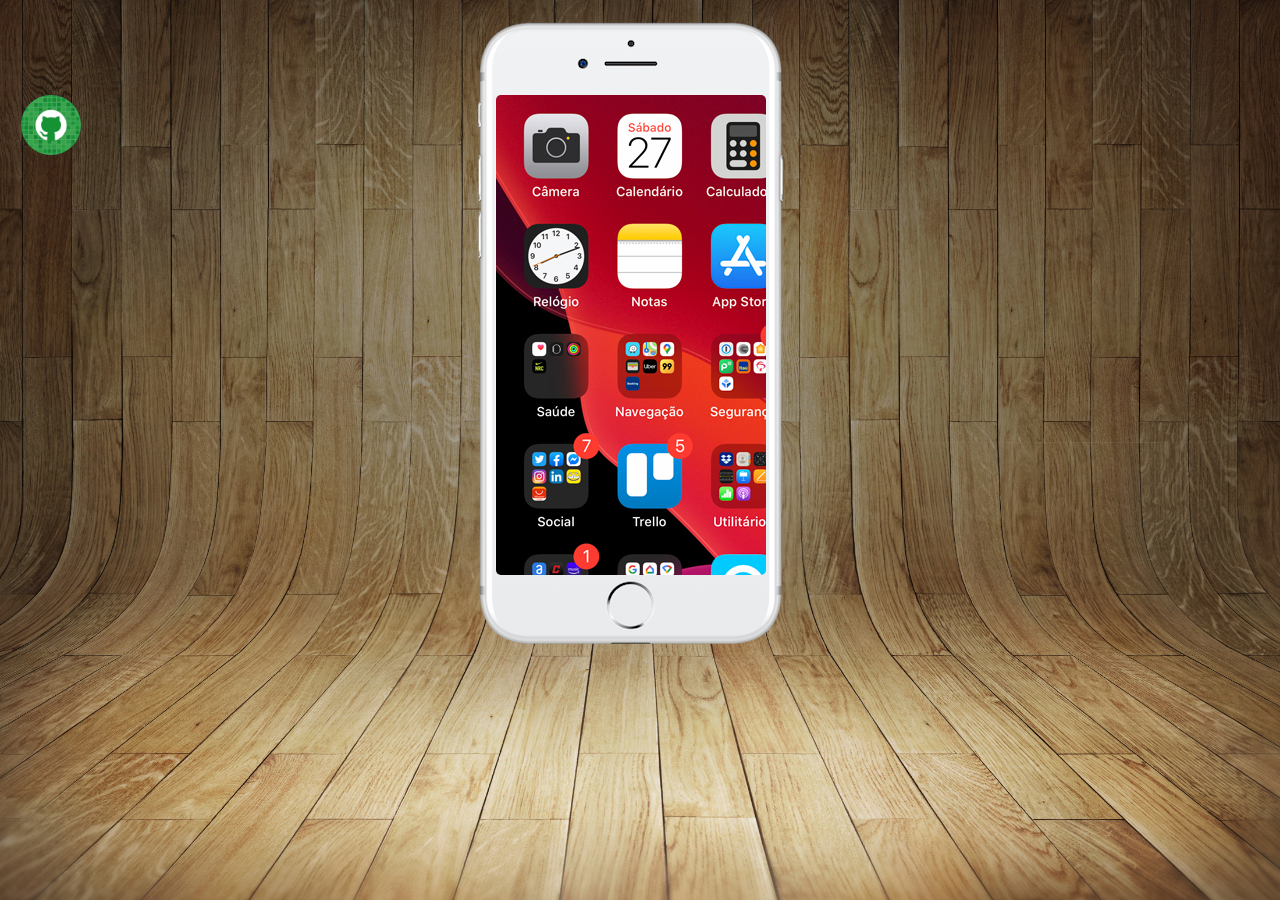
<file: index.html>
<!DOCTYPE html>
<html lang="en">
<head>
    <meta charset="UTF-8">
    <meta name="viewport" content="width=device-width, initial-scale=1.0">
    <title>Projeto Redes Sociais</title>
    <link rel="shortcut icon" href="favicon.ico" type="image/x-icon">
    <link rel="stylesheet" href="style.css">
</head>
<body>
    <div class="imagens"><iframe src="imagens/frame-iphone.png" frameborder="0" id="iphone"></iframe>

    <iframe src="imagens/tela-home.jpg" frameborder="0" class="tela" name="iphone"></iframe>
    </div>


    <div class="logos">
        <a href="imagens/tela-home.jpg" target="iphone" class="tela">
            <img src="imagens/logo-home.jpg" alt="">
        </a>
        <a href="imagens/tela-github.jpg" target="iphone" class="tela">
            <img src="imagens/logo-github.jpg" alt="">
        </a>
    </div>
</body>
</html>
</file>
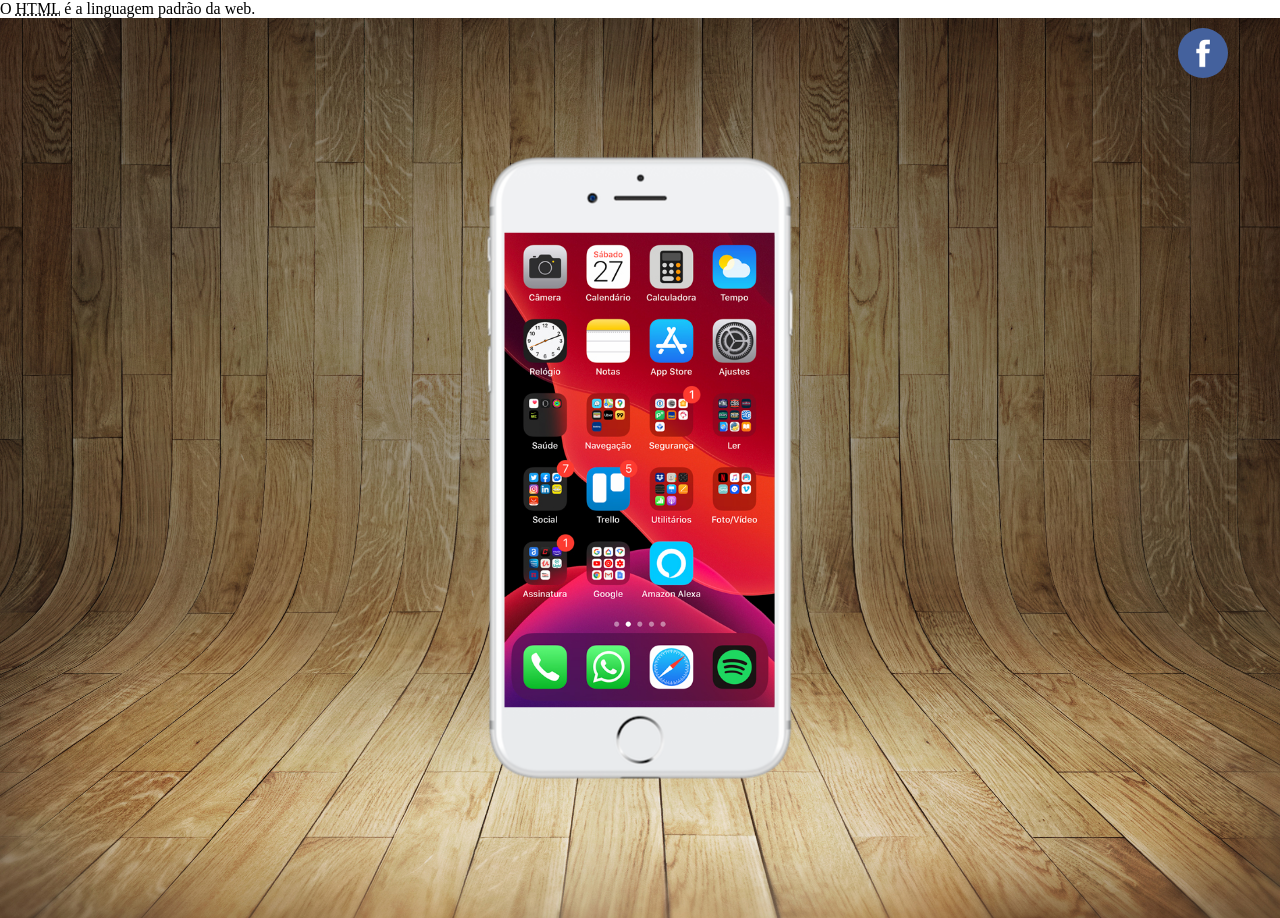
<file: index2.html>
<!DOCTYPE html>
<html lang="en">
<head>
    <meta charset="UTF-8">
    <meta name="viewport" content="width=device-width, initial-scale=1.0">
    <title>Projeto Redes Sociais</title>
    <link rel="stylesheet" href="estilos/style.css">
    <link rel="shortcut icon" href="favicon.ico" type="image/x-icon">
</head>
<body>
    <p>O <abbr title="HyperText Markup Language">HTML</abbr> é a linguagem padrão da web.</p>

    <main>
        <section id="telefone">

            <div>
                <iframe src="indexIframe.html" frameborder="0" name="iframe" scrolling=""></iframe>
            </div>

        </section>
        <section id="redesSociais">

            <div id="rs">
                <a href="imagenspasta/tela-facebook.jpg" target="iframe">
                    <img src="imagenspasta/logo-facebook.jpg" alt="">
                </a>
            </div>

        </section>
    </main>
</body>
</html>
</file>
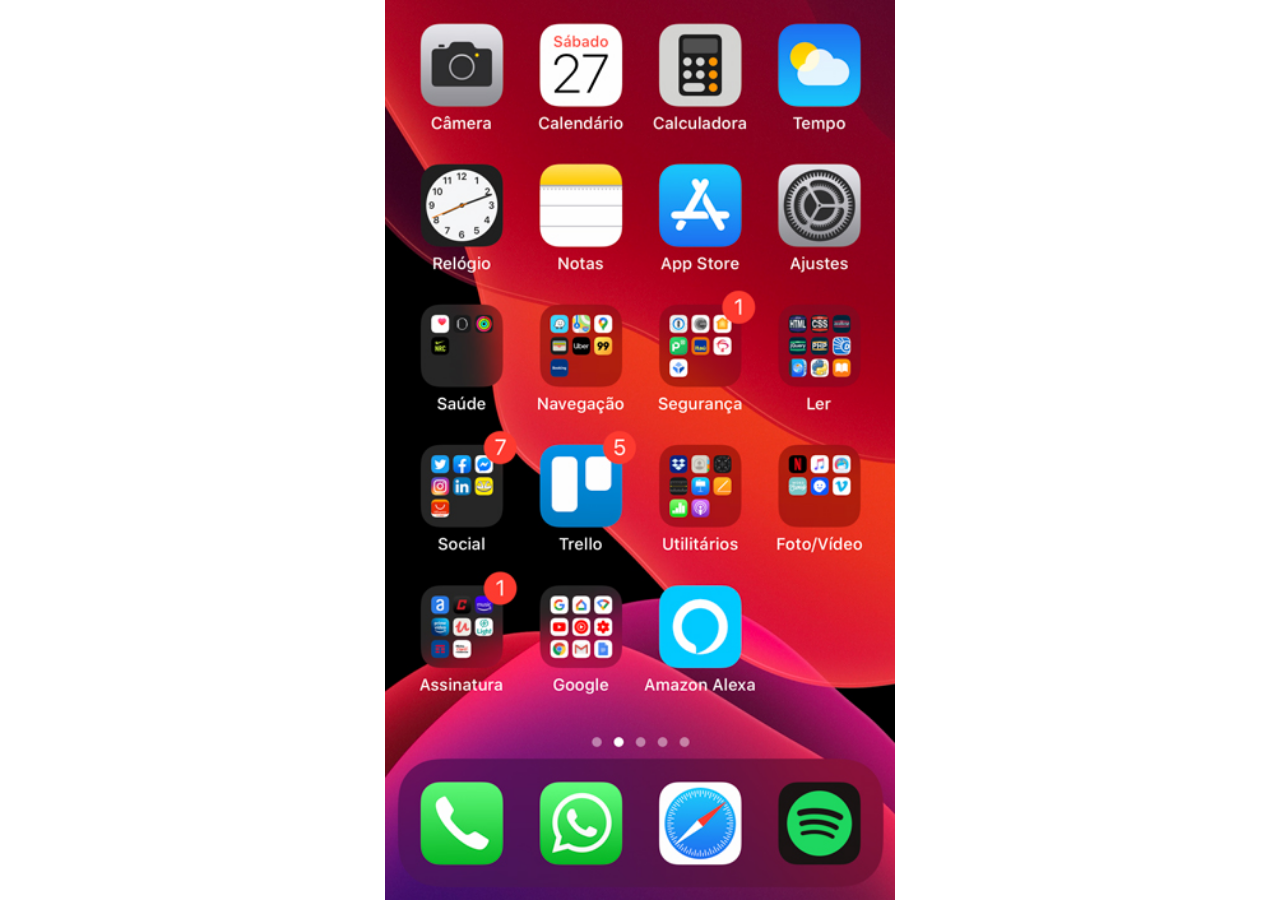
<file: indexIframe.html>
<!DOCTYPE html>
<html lang="en">
<head>
    <meta charset="UTF-8">
    <meta name="viewport" content="width=device-width, initial-scale=1.0">
    <title>Document</title>
    <link rel="stylesheet" href="estilos/styleIframe.css">
</head>
<body>
    <img src="imagenspasta/tela-home.jpg" alt="">
</body>
</html>
</file>
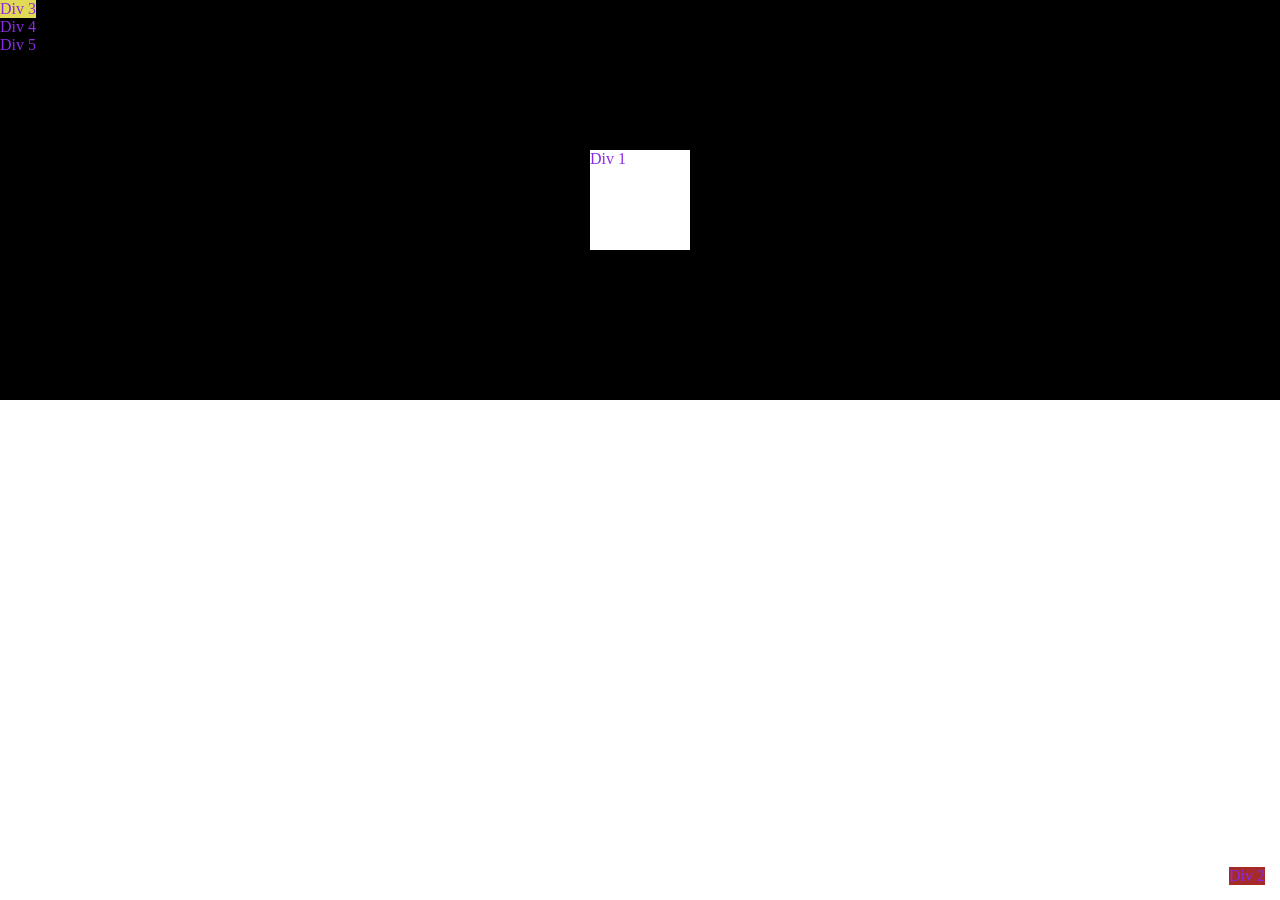
<file: position.html>
<!DOCTYPE html>
<html lang="en">
<head>
    <meta charset="UTF-8">
    <meta name="viewport" content="width=device-width, initial-scale=1.0">
    <title>Document</title>
    <style>
        *{
            margin: 0;
            padding: 0;
        }
        .container{
            position: relative;
            background: black;
            color: blueviolet;
            width: 100vw;
            height: 400px;
            display: inline-block;
        }

        #div1{
            background: white;
            position: absolute;
            inset: 0;
            margin: auto;
            width: 100px;
            height: 100px;
        }

        #div2{
            background: brown;
            display: inline-block;
            position: fixed;
            bottom: 15px;
            right: 15px;
        }
        #div3{
            background: rgb(225, 218, 86);
            display: inline-block;
        }

    </style>
</head>
<body>
    <div class="container">
        <div id="div1">Div 1</div>
        <div id="div2">Div 2</div>
        <div id="div3">Div 3</div>
        <div id="div4">Div 4</div>
        <div id="div5">Div 5</div>
    </div>
</body>
</html>
</file>
<file: style.css>
*{
    margin: 0;
    padding: 0;
}

body{
    background-image: url(/imagens/fundo-madeira.jpg);
    background-size: cover;
    background-repeat: no-repeat;
    height: 100vh;
}

#iphone{
    width: 330px;
    height: 630px;
    position: fixed;
    margin-top: 20px;
}

.tela{
    width: 270px;
    height: 480px;
    border-radius: 5px;
    display: block;
    position: absolute;;
    margin-top: 95px;
    margin-left: 21px;
    
}

.imagens{
    display: block;
    margin: auto;
    width: 330px;
    overflow: hidden;
}

img{
    width: 60px;
    border-radius: 50%;
}

iframe img{
    width: 300px;
}
</file>
<file: estilos/style.css>
@charset "UTF-8";

*{
    margin: 0;
    padding: 0;
}

body{
    overflow: hidden;
}

main {
    position: relative;
    height: 100vh;
    background: url('../imagenspasta/fundo-madeira.jpg');
    background-size: cover;
}

section#telefone {
    position: absolute;
    top: 50%;
    left: 50%;
    transform: translate(-50%, -50%);

    height: 627px;
    width: 311px;
    background: url('../imagenspasta/frame-iphone.png') no-repeat;
}

div{
    display: block;
    margin: auto;
    height: 500px;
}

iframe{
    margin-top: 78px;
    margin-left: 5px;
    height: 95%;
}

#rs{
    position: absolute;
    margin-left: 92vw;
    margin-top: 10px;
}

img{
    width: 50px;
    border-radius: 50%;
}
</file>
<file: estilos/styleIframe.css>
*{
    margin: 0;
    padding: 0;
}

img{
    height: 100vh;
    margin: auto;
    background-size: contain;
    display: block;
}
</file>
